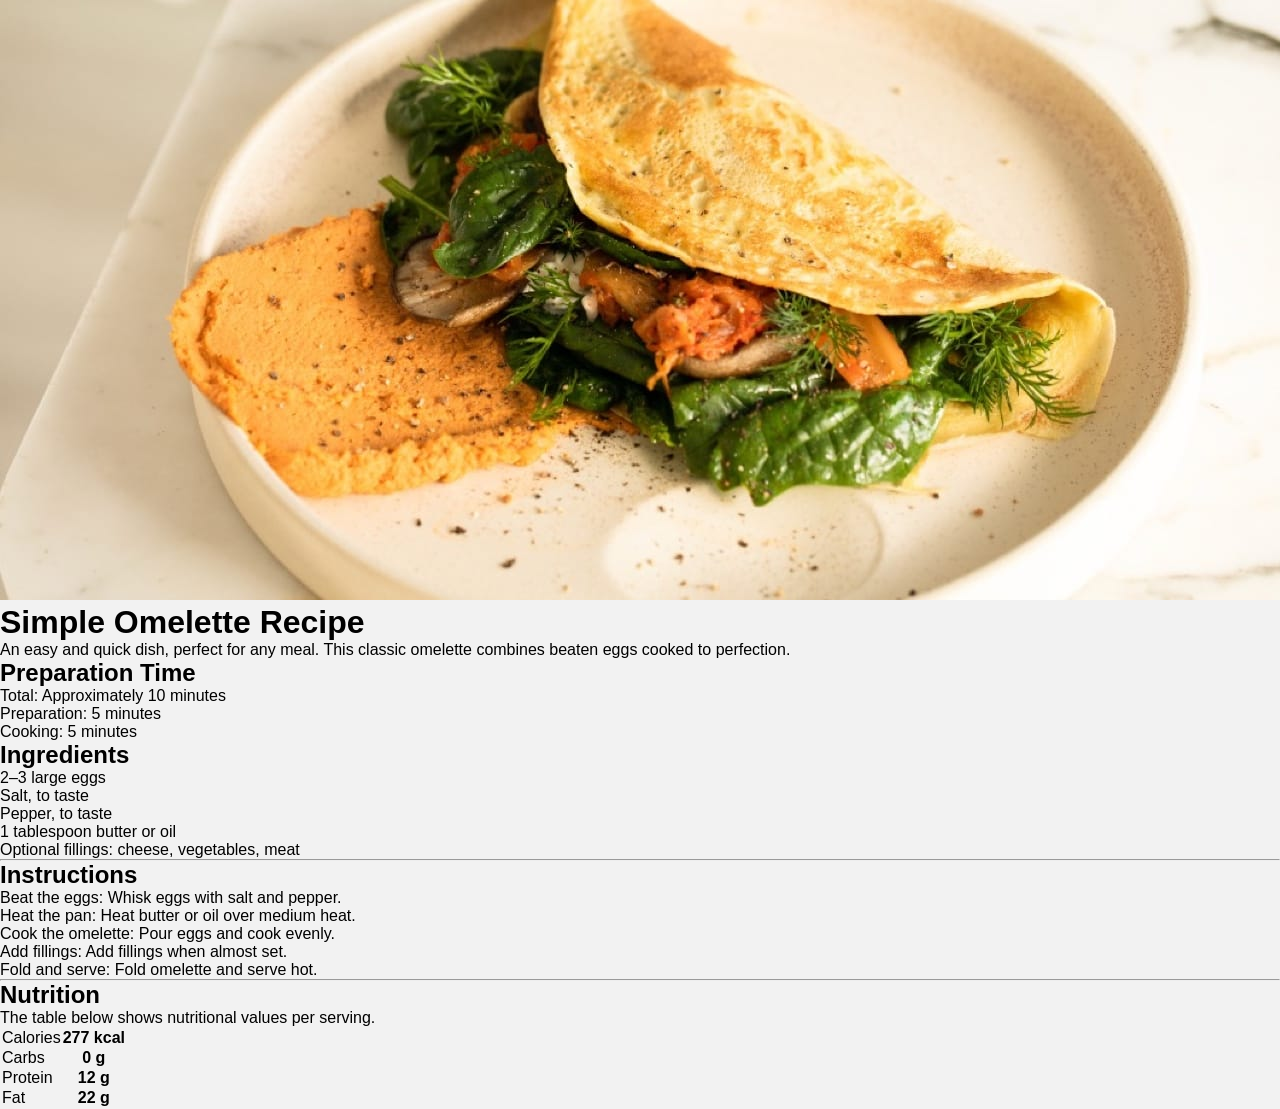
<file: food.html>
<!DOCTYPE html>
<html lang="en">

<head>
    <meta charset="UTF-8">
    <meta name="viewport" content="width=device-width, initial-scale=1.0">
    <title>Simple Omelette Recipe</title>
    <link rel="stylesheet" href="style.css">
    <link rel="preconnect" href="https://fonts.googleapis.com">
    <link rel="preconnect" href="https://fonts.gstatic.com" crossorigin>
    <link href="https://fonts.googleapis.com/css2?family=Young+Serif&display=swap" rel="stylesheet">
    <link rel="preconnect" href="https://fonts.googleapis.com">
    <link rel="preconnect" href="https://fonts.gstatic.com" crossorigin>
    <link href="https://fonts.googleapis.com/css2?family=Outfit:wght@100..900&display=swap" rel="stylesheet">
</head>

<body>

    <div class="container">

        <div class="sectionImg">
            <img src="images/image-omelette.jpeg" alt="Omelette">
            <h1>Simple Omelette Recipe</h1>
            <p>
                An easy and quick dish, perfect for any meal. This classic omelette combines
                beaten eggs cooked to perfection.
            </p>
        </div>

        <div class="section-two">
            <h2>Preparation Time</h2>
            <ul>
                <li><span>Total:</span> Approximately 10 minutes</li>
                <li><span>Preparation:</span> 5 minutes</li>
                <li><span>Cooking:</span> 5 minutes</li>
            </ul>
        </div>

        <div class="section-three">
            <h2>Ingredients</h2>
            <ul>
                <li>2–3 large eggs</li>
                <li>Salt, to taste</li>
                <li>Pepper, to taste</li>
                <li>1 tablespoon butter or oil</li>
                <li>Optional fillings: cheese, vegetables, meat</li>
            </ul>
        </div>

        <hr>

        <div class="section-four">
            <h2>Instructions</h2>
            <ol>
                <li><span>Beat the eggs:</span> Whisk eggs with salt and pepper.</li>
                <li><span>Heat the pan:</span> Heat butter or oil over medium heat.</li>
                <li><span>Cook the omelette:</span> Pour eggs and cook evenly.</li>
                <li><span>Add fillings:</span> Add fillings when almost set.</li>
                <li><span>Fold and serve:</span> Fold omelette and serve hot.</li>
            </ol>
        </div>

        <hr>

        <div class="section-five">
            <h2>Nutrition</h2>
            <p>The table below shows nutritional values per serving.</p>

            <table>
                <tr>
                    <td>Calories</td>
                    <th>277 kcal</th>
                </tr>
                <tr>
                    <td>Carbs</td>
                    <th>0 g</th>
                </tr>
                <tr>
                    <td>Protein</td>
                    <th>12 g</th>
                </tr>
                <tr>
                    <td>Fat</td>
                    <th>22 g</th>
                </tr>
            </table>
        </div>

    </div>

</body>

</html>
</file>
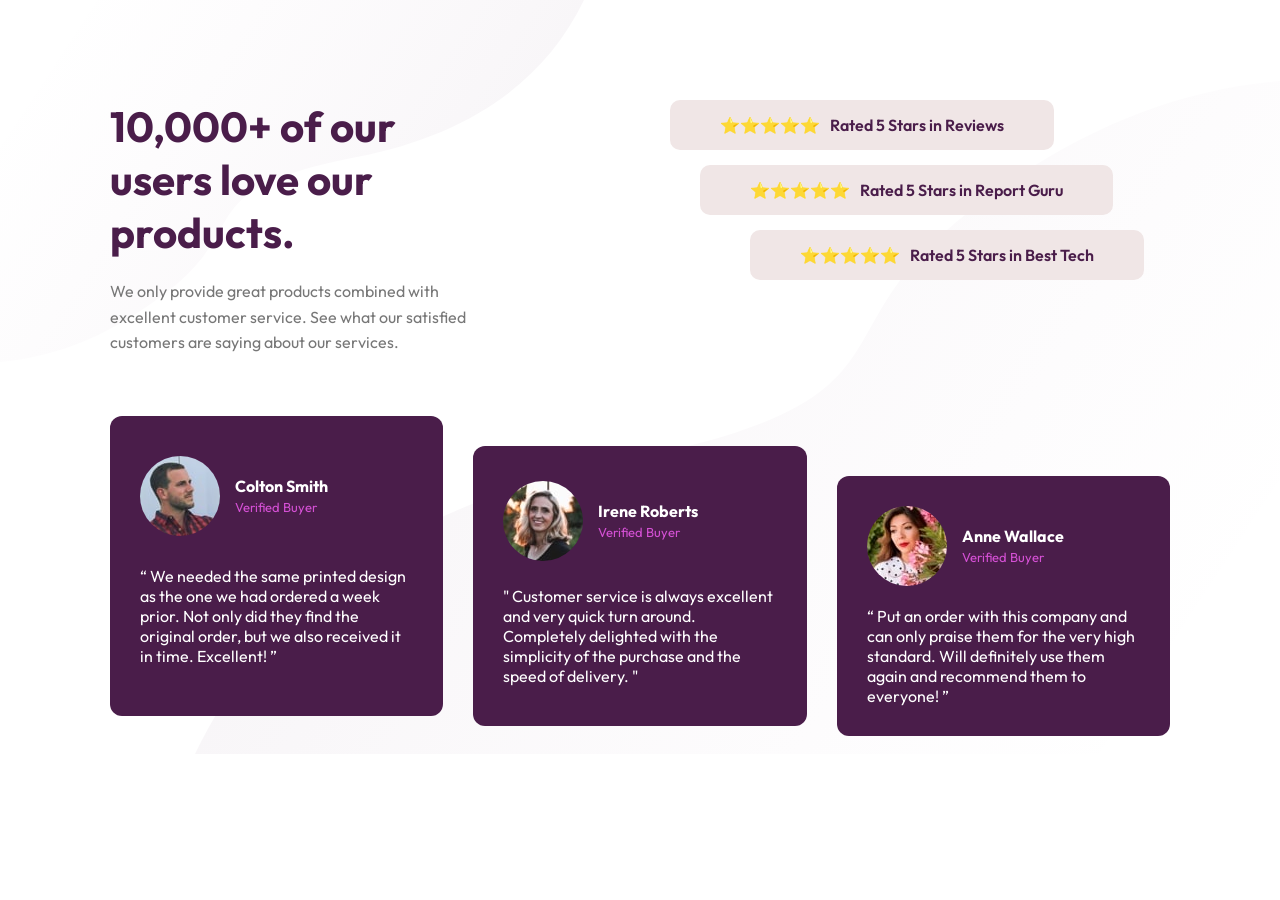
<file: reviewsOfProducts.html>
<!DOCTYPE html>
<html lang="en">

<head>
    <meta charset="UTF-8">
    <meta name="viewport" content="width=device-width, initial-scale=1.0">
    <title>Reviews of Products</title>
    <link rel="stylesheet" href="reviewsOfProducts.css">
    <link rel="preconnect" href="https://fonts.googleapis.com">
    <link rel="preconnect" href="https://fonts.gstatic.com" crossorigin>
    <link href="https://fonts.googleapis.com/css2?family=Outfit:wght@100..900&display=swap" rel="stylesheet">
</head>

<body>

    <section class="container">

        <div class="top">
            <div class="left">
                <h1>10,000+ of our users love our products.</h1>
                <p>
                    We only provide great products combined with excellent customer service.
                    See what our satisfied customers are saying about our services.
                </p>
            </div>

            <div class="right">
                <div class="rating" id="rating-top">
                    <div>⭐⭐⭐⭐⭐</div>
                    <p>Rated 5 Stars in Reviews</p>
                </div>
                <div class="rating" id="rating-middle">
                    <div>⭐⭐⭐⭐⭐</div>
                    <p>Rated 5 Stars in Report Guru</p>
                </div>
                <div class="rating" id="rating-bottom">
                    <div> ⭐⭐⭐⭐⭐</div>
                    <p>Rated 5 Stars in Best Tech</p>
                </div>
            </div>
        </div>

        <div class="cards">
            <div class="card1">
                <div class="user">
                    <img src="images/image-colton.jpg" alt="">
                    <div>
                        <h4>Colton Smith</h4>
                        <span>Verified Buyer</span>
                    </div>
                </div>
                <p>
                    “ We needed the same printed design as the one we had ordered a week prior.
                    Not only did they find the original order, but we also received it in time.
                    Excellent! ”
                </p>
            </div>

            <div class="card2">
                <div class="user">
                    <img src="images/image-irene.jpg" alt="">
                    <div>
                        <h4>Irene Roberts</h4>
                        <span>Verified Buyer</span>
                    </div>
                </div>
                <p>
                    " Customer service is always excellent and very quick turn around.
                    Completely delighted with the simplicity of the purchase and the speed of delivery. "
                </p>
            </div>

            <div class="card3">
                <div class="user">
                    <img src="images/image-anne.jpg" alt="">
                    <div>
                        <h4>Anne Wallace</h4>
                        <span>Verified Buyer</span>
                    </div>
                </div>
                <p>
                    “ Put an order with this company and can only praise them for the very high standard.
                    Will definitely use them again and recommend them to everyone! ”
                </p>
            </div>
        </div>

    </section>

</body>

</html>
</file>
<file: style.css>
:root {
  --primary-blue: #004aad;
  --light-gray-bg: #f0f2f5;
  --text-dark: #1a1a1a;
  --text-gray: #555555;
}

* {
  margin: 0;
  padding: 0;
  box-sizing: border-box;
}

body {
  background-color: #f2f2f2;
  color: #000;
  font-family: "Open Sans", sans-serif;
  overflow-x: hidden;
}

h1,
h2,
h3,
h4,
h5,
h6 {
  font-family: "Oswald", sans-serif;
}

header .layout {
  display: flex;
  align-items: center;
  background-color: white;
  width: 100%;
  padding: 10px;
}

header img {
  padding: 15px;
  margin-left: 80px;
  max-height: 64px;
}

.layout {
  width: 1250px;
  margin: 0 auto;
  max-width: 100%;
}

/*First Section*/
.hero-section {
  min-height: 100vh;
  background-image:
    linear-gradient(rgba(0, 0, 0, 0.2), rgba(0, 0, 0, 0.2)),
    url("images/jtjtjtjuy-min.jpg");
  background-size: cover;
  background-position: center;
  position: relative;
  display: flex;
  align-items: center;
  overflow: hidden;
}

.sec-overlay {
  position: absolute;
  z-index: 1;
}

.sec-container {
  z-index: 2;
  display: flex;
  justify-content: space-between;
  align-items: center;
  width: 1200px;
  margin: 80px auto;
  padding: 30px;
}

.sec-container h1 {
  font-size: 96px;
  font-weight: 700;
  color: RGB(255, 255, 255);
  max-width: 500px;
  line-height: 105.6px;
  margin: 410px 570px 0px 0px;
}

.sec-right {
  display: grid;
  grid-template-columns: repeat(2, 240px);
  position: absolute;
  gap: 25px;
  margin: 280px 0 0 630px;
}

.feature-card {
  background-color: #fff;
  border-radius: 14px;
  padding: 50px;
  text-align: center;
  box-shadow: 0 12px 35px rgba(0, 0, 0, 0.25);
}

.feature-icon {
  width: 82px;
  height: 82px;
  margin: 0 auto 14px;
  background-color: #edf1ff;
  color: #1a5cff;
  border-radius: 50%;
  display: flex;
  align-items: center;
  justify-content: center;
  font-size: 22px;
}

.feature-title {
  font-size: 20px;
  font-family: "Oswald", sans-serif;
  font-weight: 400;
  letter-spacing: 2px;
  line-height: 24px;
}

/*Section two*/
.services-section {
  padding: 100px 0;
  background-color: #f5f5f5;
}

.section-header {
  max-width: 100%;
  text-align: center;
}

.section-header h2 {
  font-size: 60px;
  font-weight: 400;
  line-height: 66px;
  margin: 0 73px 30px 119px;
}

.section-header p {
  font-size: 18px;
  line-height: 28.8px;
  color: RGB(17, 17, 17);
  text-align: center;
  font-weight: 600;
  text-align: center;
  padding-bottom: 30px;
}

.services-grid {
  display: grid;
  grid-template-columns: repeat(2, 560px);
  gap: 20px;
  padding-left: 50px;
}

.service-card {
  background-color: #fff;
  border-radius: 22px;
  padding: 50px 44px;
  display: flex;
  gap: 20px;
}

.service-icon {
  min-width: 64px;
  height: 64px;
  border-radius: 50%;
  background-color: #0a4fdc;
  color: #fff;
  font-size: 26px;
  font-weight: 800;
  display: flex;
  align-items: center;
  justify-content: center;
  margin: -30px 0 0 -20px;
}

.service-content h3 {
  font-size: 20px;
  line-height: 24px;
  font-weight: 400;
  font-family: "Open Sans", sans-serif;
  text-align: left;
}

.service-content p {
  font-size: 16px;
  line-height: 1.6;
  margin: 25px 0px 0px 0;
  font-weight: 400;
  text-align: left;
}

/*Section three*/

.design-section {
  padding-top: 70px;
  background-color: #ffffff;
}

.design-container {
  padding-left: 50px;
  position: relative;
  min-height: 500px;
}

.design-left {
  background-color: #2647b8;
  color: #fff;
  padding: 70px 60px;
  border-radius: 22px;
  width: 855px;
  height: 575px;
}

.design-left h2 {
  font-size: 36px;
  font-weight: 400;
  line-height: 43.2px;
  margin-left: 25px;
}

.design-left p {
  font-size: 18px;
  line-height: 28.8px;
  margin: 28px 0px 0px 25px;
}

.design-btn {
  display: inline-block;
  padding: 18px 48px;
  background-color: #2647b8;
  border: 2px solid #fff;
  border-radius: 30px;
  color: #fff;
  text-decoration: none;
  font-size: 13px;
  font-weight: 700;
  letter-spacing: 1px;
  margin: 88px 219.094px 0px 25px;
}

.design-left a:hover {
  background-color: white;
  color: black;
}

.design-right img {
  width: 570px;
  height: 610px;
  border-radius: 22px;
  background-color: #e9ecef;
  position: absolute;
  right: 100px;
  top: 70px;
}

/*Section Four*/

.mobile-container {
  padding: 200px 0;
  background-color: #ffffff;
}

.mobile-flex {
  display: flex;
  align-items: center;
  justify-content: center;
  gap: 40px;
}

.mobile-left {
  position: relative;
  display: flex;
  justify-content: center;
  align-items: center;
}

.mobile-left::before {
  content: "";
  position: absolute;
  width: 350px;
  height: 350px;
  background-color: #0047ab;
  border-radius: 50%;
  top: 320px;
  left: 130px;
  transform: translate(-50%, -50%);
}

.mobile-left img {
  width: 280px;
  height: 500px;
  position: relative;
  margin-right: 70px;
  margin-top: 40px;
  z-index: 1;
}

.mobile-right {
  margin-bottom: 60px;
  max-width: 800px;
}

.mobile-right h3 {
  font-size: 20px;
  font-weight: 300;
  text-align: start;
  margin-bottom: 15px;
  line-height: 24px;
  letter-spacing: 4px;
}

.mobile-right h1 {
  font-size: 60px;
  font-weight: 400;
  margin-bottom: 15px;
  line-height: 66px;
  margin: 20px 89px 0px 0;
}

.mobile-right p {
  margin-bottom: 16px;
  line-height: 25.6px;
  margin: 20px 0px 0px 0;
}

.mobile-right h4 {
  font-weight: 300;
  color: #121137;
  margin-top: 10px;
  font-size: 20px;
  display: flex;
  align-items: center;
}

.mobile-right span {
  color: orange;
  font-size: 12px;
  margin-right: 10px;
}

.mobile-btn {
  display: inline-block;
  background-color: blue;
  border: 1px solid blue;
  padding: 15px 40px;
  border-radius: 30px;
  margin-top: 30px;
  color: white;
  font-weight: bold;
}

.mobile-btn:hover {
  background-color: #000;
  border-color: #000;
  cursor: pointer;
}

/*Section Five*/

.contact-section {
  display: flex;
  align-items: center;
  justify-content: space-between;
  padding: 50px;
  margin: 70px auto;
  max-width: 1100px;
  background-color: white;
  box-shadow: 0 5px 20px rgba(0, 0, 0, 0.05);
}

.contact-content {
  margin-left: 50px;
  flex: 1;
}

.contact-content h1 {
  margin: 0;
  font-size: 60px;
  line-height: 66px;
  margin: 10px 0px 0px;
  font-weight: 400;
}

.contact-content p {
  margin: 20px 0px 0px;
  font-size: 24px;
  color: RGB(17, 17, 17);
  line-height: 28.8px;
  text-align: start;
  font-weight: 400;
}

.contact-section button {
  display: inline-block;
  background-color: blue;
  border: 1px solid blue;
  padding: 15px 35px;
  border-radius: 30px;
  color: white;
  font-weight: bold;
  white-space: nowrap;
  cursor: pointer;
  margin-left: 20px;
}

.contact-section button:hover {
  background-color: lightgray;
  border: 1px lightgrey;
  color: #333;
}

/*Section Six*/

.about-section {
  width: 1350px;
  height: 1020px;
  margin: 50px auto;
  background-color: #fff;
}

.about-container {
  position: relative;
  width: 100%;
  height: 100%;
}

.blue-stripes {
  position: absolute;
  top: 165px;
  left: 220px;
  width: 220px;
  height: 220px;
  border-radius: 50%;
  z-index: 1;
  background: repeating-linear-gradient(
    -45deg,
    var(--primary-blue),
    var(--primary-blue) 8px,
    transparent 8px,
    transparent 25px
  );
}

.blue-circle {
  position: absolute;
  top: 80px;
  right: 120px;
  width: 230px;
  height: 230px;
  border-radius: 50%;
  background-color: var(--primary-blue);
  z-index: 1;
}

.about-content {
  position: absolute;
  top: 150px;
  right: 170px;
  height: 560px;
  width: 450px;
  background-color: #f2f2f2;
  padding: 60px 40px;
  border-radius: 20px;
  z-index: 2;
  box-shadow: 0 10px 30px rgba(0, 0, 0, 0.05);
}

.about-content h2 {
  font-size: 48px;
  color: var(--text-dark);
  margin-bottom: 20px;
  padding-left: 50px;
  font-weight: 400;
  line-height: 57.6px;
  text-align: left;
}

.about-content p {
  font-size: 18px;
  line-height: 28.8px;
  color: var(--text-gray);
  margin: 20px 0px 0px;
  padding-left: 50px;
}

.about-btn {
  display: inline-block;
  background-color: var(--primary-blue);
  color: white;
  padding: 12px 30px;
  border-radius: 50px;
  text-decoration: none;
  font-weight: 700;
  font-size: 0.8rem;
  letter-spacing: 1px;
  margin: 38px 143.094px 0px 50px;
}

.about-btn:hover {
  background-color: #000;
}

.img-main {
  position: absolute;
  top: 280px;
  left: 317px;
  width: 460px;
  height: 520px;
  background-color: #e9ecef;
  border-radius: 20px;
  overflow: hidden;
  z-index: 3;
  box-shadow: 0 15px 40px rgba(0, 0, 0, 0.1);
}

.img-main img {
  width: 100%;
  height: 100%;
  object-fit: cover;
  object-position: center top;
}

.img-secondary-office {
  position: absolute;
  bottom: 50px;
  left: 105px;
  width: 405px;
  height: 330px;
  border-radius: 20px;
  overflow: hidden;
  z-index: 2;
}

.img-secondary-office img {
  width: 100%;
  height: 100%;
  object-fit: cover;
}

/*Section seven*/

.section-people {
  text-align: center;
  width: 100%;
}

.people-header {
  margin-bottom: 60px;
}

.people-header h1 {
  font-family: "Oswald", sans-serif;
  font-size: 60px;
  color: #1a1a1a;
  line-height: 66px;
  font-weight: 400;
}

.people-header p {
  font-size: 20px;
  color: RGB(17, 17, 17);
  line-height: 32px;
  font-weight: 550;
  text-align: center;
  padding-top: 20px;
}

.people-grid {
  display: grid;
  grid-template-columns: repeat(3, 1fr);
  gap: 30px;
  text-align: left;
}

.people-col {
  display: flex;
  flex-direction: column;
}

.people-card {
  background-color: var(--primary-blue);
  color: white;
  padding: 40px 30px;
  border-radius: 20px;
  position: relative;
  height: 290px;
  width: 330px;
  left: 25px;
}

.quote-icon {
  font-family: sans-serif;
  font-size: 80px;
  line-height: 0.5;
  opacity: 0.6;
  display: block;
  margin-bottom: 20px;
}

.people-card p {
  font-size: 16px;
  line-height: 25.6px;
  margin: 40px 0px 0px;
  font-weight: 400;
}

.user-profile {
  display: flex;
  align-items: center;
  gap: 15px;
  padding-left: 15px;
  margin-top: 20px;
  margin-left: 10px;
}

.user-profile img {
  width: 60px;
  height: 60px;
  border-radius: 50%;
  object-fit: cover;
  border: 5px solid var(--primary-blue);
  padding: 2px;
  background: white;
}

.user-profile span {
  font-weight: 700;
  color: #333;
  font-size: 1.1rem;
}

/*Section eight*/

.teams-section {
  position: relative;
  padding: 100px 0 280px 0;
  overflow: hidden;
  margin-top: 50px;
}

.teams-container {
  position: relative;
  width: 1200px;
  max-width: 100%;
  margin: 0 auto;
  height: 600px;
}

.teams-blue-bg {
  position: absolute;
  top: 100px;
  right: 50px;
  width: 600px;
  height: 600px;
  background-color: var(--primary-blue);
  border-radius: 30px;
  z-index: 1;
}

.teams-image {
  position: absolute;
  top: 0;
  right: 150px;
  width: 900px;
  height: 610px;
  border-radius: 20px;
  overflow: hidden;
  z-index: 2;
  box-shadow: 0 15px 40px rgba(0, 0, 0, 0.1);
}

.teams-image img {
  width: 100%;
  height: 100%;
  object-fit: cover;
  object-position: top;
}

.teams-content {
  position: absolute;
  bottom: 50px;
  margin-top: 80px;
  top: 300px;
  left: 50px;
  width: 650px;
  height: 380px;
  background-color: #fff;
  padding: 60px 50px;
  border-radius: 20px;
  z-index: 3;
  box-shadow: 0 10px 40px rgba(0, 0, 0, 0.1);
}

.teams-content h2 {
  font-family: "Oswald", sans-serif;
  font-size: 60px;
  color: #1a1a1a;
  line-height: 66px;
  font-weight: 400;
}

.teams-content p {
  font-size: 16px;
  line-height: 1.6;
  margin: 20px 0 0;
}

.teams-content small {
  display: block;
  margin-bottom: 20px;
  color: #999;
  font-size: 0.8rem;
}

/*Section 9*/
.contact-overlap-section {
  background-color: var(--primary-blue);
  color: white;
  padding-bottom: 100px;
  margin-top: 150px;
  position: relative;
}

.contact-cards-grid {
  display: grid;
  grid-template-columns: repeat(4, 1fr);
  gap: 0;
  transform: translateY(-120px);
  margin-bottom: -60px;
  margin-left: 50px;
}

.contact-info-card {
  background-color: white;
  width: 270px;
  height: 250px;
  color: #333;
  padding: 40px 20px;
  border-radius: 20px;
  text-align: center;
  box-shadow: 0 10px 30px rgba(0, 0, 0, 0.1);
  display: flex;
  flex-direction: column;
  align-items: center;
  justify-content: center;
  min-height: 220px;
}

.contact-info-icon {
  font-size: 30px;
  color: blue;
  margin-bottom: 20px;
  height: 40px;
  width: 40px;
  display: flex;
  align-items: center;
  justify-content: center;
}

.contact-info-card h4 {
  font-family: "Oswald", sans-serif;
  font-size: 1.1rem;
  font-weight: 700;
  margin-bottom: 15px;
  text-transform: uppercase;
  color: #1a1a1a;
}

.contact-info-card p,
.contact-info-card a {
  font-size: 0.9rem;
  color: black;
  line-height: 1.6;
  margin: 0;
  text-decoration: none;
}

.contact-main-row {
  display: flex;
  justify-content: space-between;
  gap: 80px;
  padding-top: 20px;
}

.contact-text-col {
  flex: 1;
  max-width: 500px;
}

.contact-text-col h2 {
  font-family: "Oswald", sans-serif;
  font-size: 60px;
  margin-bottom: 20px;
  line-height: 66px;
  margin-left: 70px;
  font-weight: 400;
}

.contact-text-col h5 {
  font-size: 18px;
  margin-left: 70px;
  font-weight: 700;
  margin-bottom: 20px;
  font-style: italic;
  line-height: 32.4px;
}

.contact-text-col p {
  margin-left: 70px;
  font-size: 16px;
  line-height: 32px;
  margin-bottom: 30px;
}

.contact-socials {
  display: flex;
  gap: 20px;
  margin-left: 70px;
}

.contact-social-icon {
  font-size: 1.2rem;
  color: white;
  text-decoration: none;
  opacity: 0.8;
  font-size: 40px;  
}

.contact-social-icon:hover {
  opacity: 1;
}

.contact-form-col {
  flex: 1;
}

.form-row {
  display: flex;
  gap: 30px;
  margin-bottom: 30px;
}

.form-group {
  flex: 1;
  display: flex;
  flex-direction: column;
}

.form-group label {
  font-size: 0.85rem;
  font-weight: 700;
  margin-bottom: 10px;
  opacity: 0.9;
}

.form-group input,
.form-group textarea {
  background: transparent;
  border: none;
  border-bottom: 1px solid rgba(255, 255, 255, 0.4);
  padding: 10px 0;
  color: white;
  font-family: "Open Sans", sans-serif;
  font-size: 1rem;
  outline: none;
  transition: 0.3s;
}

.form-group input:focus,
.form-group textarea:focus {
  border-bottom-color: white;
}

::placeholder {
  color: rgba(255, 255, 255, 0.3);
}

.form-btn {
  width: 100%;
  background-color: white;
  color: #1a1a1a;
  border: none;
  padding: 15px;
  font-weight: 700;
  font-size: 0.9rem;
  letter-spacing: 1px;
  text-transform: uppercase;
  cursor: pointer;
  margin-top: 20px;
  transition: 0.3s;
}

.form-btn:hover {
  background-color: #f0f0f0;
  color: var(--primary-blue);
}

footer {
  background-color: #333;
  color: white;
  padding: 50px;
  text-align: center;
}

/* RESPONSIVE*/

html,
body {
  width: 100%;
  max-width: 100%;
  overflow-x: hidden;
}

/* TABLET*/


@media (max-width: 992px) {
  .layout,
  .sec-container,
  .teams-container,
  .about-section {
    width: 100%;
    padding: 0 20px;
  }

  /* First Section */
  .sec-right {
    position: static !important;
    margin: 40px auto 0 !important;
    grid-template-columns: repeat(2, 1fr);
    width: 100%;
    gap: 20px;
  }

  .sec-container h1 {
    margin: 0;
    max-width: 100%;
  }

  /* SERVICES */
  .services-grid {
    grid-template-columns: 1fr;
    padding-left: 0;
  }

  /* DESIGN IMAGE */
  .design-right img {
    position: static;
    width: 100%;
    height: auto;
    margin-top: 30px;
  }
}

/* MOBILE Responsive*/

@media (max-width: 575px) {
  h1 {
    font-size: 2.25rem;
    line-height: 1.2;
  }

  h2 {
    font-size: 1.75rem;
  }

  /* HERO */
  .sec-container {
    flex-direction: column;
    align-items: flex-start;
  }

  .sec-container h1 {
    font-size: 2.5rem;
    margin-top: 50px;
    line-height: 1.2;
  }

  .sec-right {
    grid-template-columns: 1fr;
  }

  /* SECTION HEADERS */

  .services-section {
    padding: 20px;
  }

  .section-header h2 {
    margin: 0 0 20px;
    text-align: left;
    width: 100%;
    font-size: 2.25rem;
    line-height: 1.2;
  }

  .section-header p {
    text-align: start;
    font-weight: 400;
  }

  .service-card {
    display: flex;
    flex-direction: column;
    padding: 20px;
    gap: 15px;
    width: 285px;
    margin-left: -20px;
  }

  .service-icon {
    width: 48px;
    height: 48px;
    margin: 0;
  }

  .service-content {
    margin: 0;
  }

  /* DESIGN */
  .design-left {
    width: 100%;
    height: auto;
    padding: 40px 25px;
  }

  .design-left h2 {
    margin: 0 auto 0 0;
    font-size: 1.875rem;
  }

  .design-left p {
    font-size: 1.125rem;
    margin: 28px 0 0;
  }

  .design-btn {
    border-width: 2px;
    padding: 11px 38px 12px;
    margin: 38px auto 0 0;
  }

  /* Mobile */
  .mobile-container {
    max-height: 1150px;
  }
  .mobile-left {
    margin-top: -200px;
    margin-left: auto;
  }

  .mobile-right h1 {
    font-size: 2.25rem;
    margin-right: 0;
    line-height: 40px;
    text-align: left;
  }

  .mobile-right p {
    text-align: left;
  }
  /*Fifth section*/
  .contact-section {
    padding: 0;
    height: 400px;
  }

  .service-icon {
    margin-top: 20px;
  }

  .contact-content h1 {
    font-size: 2.25rem;
    text-align: center;
    padding: 0;
  }

  .contact-content p {
    font-size: 1.375rem;
    text-align: center;
    font-weight: 300;
  }

  .contact-section button {
    margin-bottom: 30px;
    padding: 15px 54px 16px;
  }

  /* PEOPLE + CONTACT CARDS */
  .people-grid,
  .contact-cards-grid {
    grid-template-columns: 1fr;
    margin: 0;
    transform: none;
  }

  .people-card,
  .contact-info-card {
    width: 100%;
    left: 0;
  }

  .about-section {
    height: 1500px;
    width: 100%;
  }

  .blue-circle {
    margin-right: -170px;
  }

  .blue-stripes {
    top: 750px;
    margin-left: -250px;
  }

  .about-content {
    width: 300px;
    height: 500px;
    margin-top: 60px;
    margin-right: -150px;
  }

  .about-content h2 {
    font-size: 3rem;
    margin: 0;
    padding: 0;
  }

  .about-content p {
    padding: 0;
    font-size: 1.125rem;
  }

  .about-btn {
    padding: 13px 80px 14px;
    margin-left: -5px;
  }

  .img-main {
    height: 391px;
    width: 276px;
    margin-left: -280px;
    top: 900px;

  }

  .img-secondary-office {
    margin-left: -150px;
    height: 223px;
    width: 256px;
  }

  .people-header h1 {
    font-size: 2.25rem;
    text-align: left;
  }

  .people-header p {
    font-size: 22px;
    text-align: start;
    font-weight: 400;
  }

  .teams-blue-bg {
    width: 298px;
    height: 202px;
    margin-top: -80px;
    margin-right: -100px;
  }

  .teams-content {
    width: 300px;
    height: 425px;
    padding: 30px;
    margin-top: -150px;
    margin-left: -60px;
  }

  .teams-content h2 {
    font-size: 2.2rem;
    line-height: 1.1;
    font-weight: 400;
    text-align: left;
    padding: 0;
  }

  .teams-image {
    height: 213px;
    width: 305px;
    margin-right: -130px;
    margin-top: -20px;
  }

  /* CONTACT */
  .contact-main-row,
  .mobile-flex,
  .contact-section {
    flex-direction: column;
    text-align: center;
  }

  .contact-overlap-section {
    margin-top: -220px;
  }

  .contact-info-card {
    margin-bottom: 20px;
  }

  .contact-text-col {
    padding: 0;
    margin: 0;
  }

  .contact-text-col h2 {
    font-size: 2.25rem;
    font-weight: 400;
    line-height: 1.1;
    padding: 0;
    text-align: start;
    margin-left: 0;
  }

  .contact-text-col h5 {
    font-size: 1.125rem;
    text-align: start;
    margin-left: 0;
  }

  .contact-text-col p {
    font-size: 1rem;
    text-align: start;
    margin-left: 0;
  }

  label {
    text-align: start;
  }

  .form-row {
    flex-direction: column;
  }
}
</file>
<file: reviewsOfProducts.css>
* {
  margin: 0;
  padding: 0;
  box-sizing: border-box;
  font-family: "Outfit", sans-serif;
}

body {
  background-image: url("images/bg-pattern-bottom-desktop.svg"), url(images/bg-pattern-top-desktop.svg);
  background-position: right , left top;
  background-repeat: no-repeat;

}

.container {
  max-width: 1100px;
  margin: 80px auto;
  padding: 20px;
}

.top {
  display: flex;
  justify-content: space-between;
  gap: 40px;
  margin-bottom: 60px;
}

.left{
    max-width: 35%;
    text-align: start;
}

.left h1 {
  color: #4a1d4a;
  font-size: 42px;
  margin-bottom: 20px;
}

.left p {
  color: #777;
  line-height: 1.6;
}

.right {
  display: flex;
  flex-direction: column;
  gap: 15px;
  width: 500px;
}

.rating{
    padding: 15px 50px;
    background-color: rgb(240, 230, 230);
    width: fit-content;
    border-radius: 10px;
    display: flex;
    align-items: center;
}

#rating-top{
    margin-right: 10px;
}

#rating-middle{
    margin-left: 30px;
}

#rating-bottom{
    font-size: medium;
    margin-left: 80px;
}

.right p {
  margin-left: 10px;
  color: #4a1d4a;
  font-weight:600;
  font-size: 400;
}

.cards {
  display: flex;
  gap: 30px;
}

.card1 {
  display: grid;
  background: #4a1d4a;
  color: white;
  padding: 30px;
  border-radius: 12px;
  flex: 1;
  width: fit-content;
  margin-bottom: 20px;
}

.card2 {
  display: grid;
  background: #4a1d4a;
  color: white;
  padding: 30px;
  border-radius: 12px;
  flex: 1;
  width: fit-content;
  margin-top: 30px;
  margin-bottom: 10px;
}

.card3 {
  display: grid;
  background: #4a1d4a;
  color: white;
  padding: 30px;
  border-radius: 12px;
  flex: 1;
  width: fit-content;
  margin-top: 60px;

}

.user {
  display: flex;
  align-items: center;
  gap: 15px;
  margin-bottom: 20px;
}

.user img {
  border-radius: 50%;
}

.user h4 {
  font-size: 16px;
}

.user span {
  font-size: 13px;
  color: rgb(212, 80, 212);
  
}

.card p {
  line-height: 1.6;
  font-size: 14px;
}

/* Mobile */
@media (max-width: 500px) {
  .top {
    margin: 0;
    border-radius: 0;
    flex-direction: column;
    text-align: center;
  }

  .left{
    text-align: center;
    max-width: 100%;
  }

  .right {
    align-items: center;
    width: 100%;
  }

  .cards {
    flex-direction: column;
  }

  .left h1 {
    font-size: 25px;
    width: 100%;
  }

  .rating{
    width: 100%;
    flex-direction: column;
  }

  #rating-top{
    width: 100%;
  }

  #rating-middle{
    width: 100%;
    margin-right: 35px;
  }

  #rating-bottom{
    width: 100%;
    margin-left: -10px;
  }

  .card1{
    margin-top: 30px;
     
  }

  .card2{
    margin-top: -40px;
  }

   .card3{
    margin-top: -30px;
  }
}
</file>
